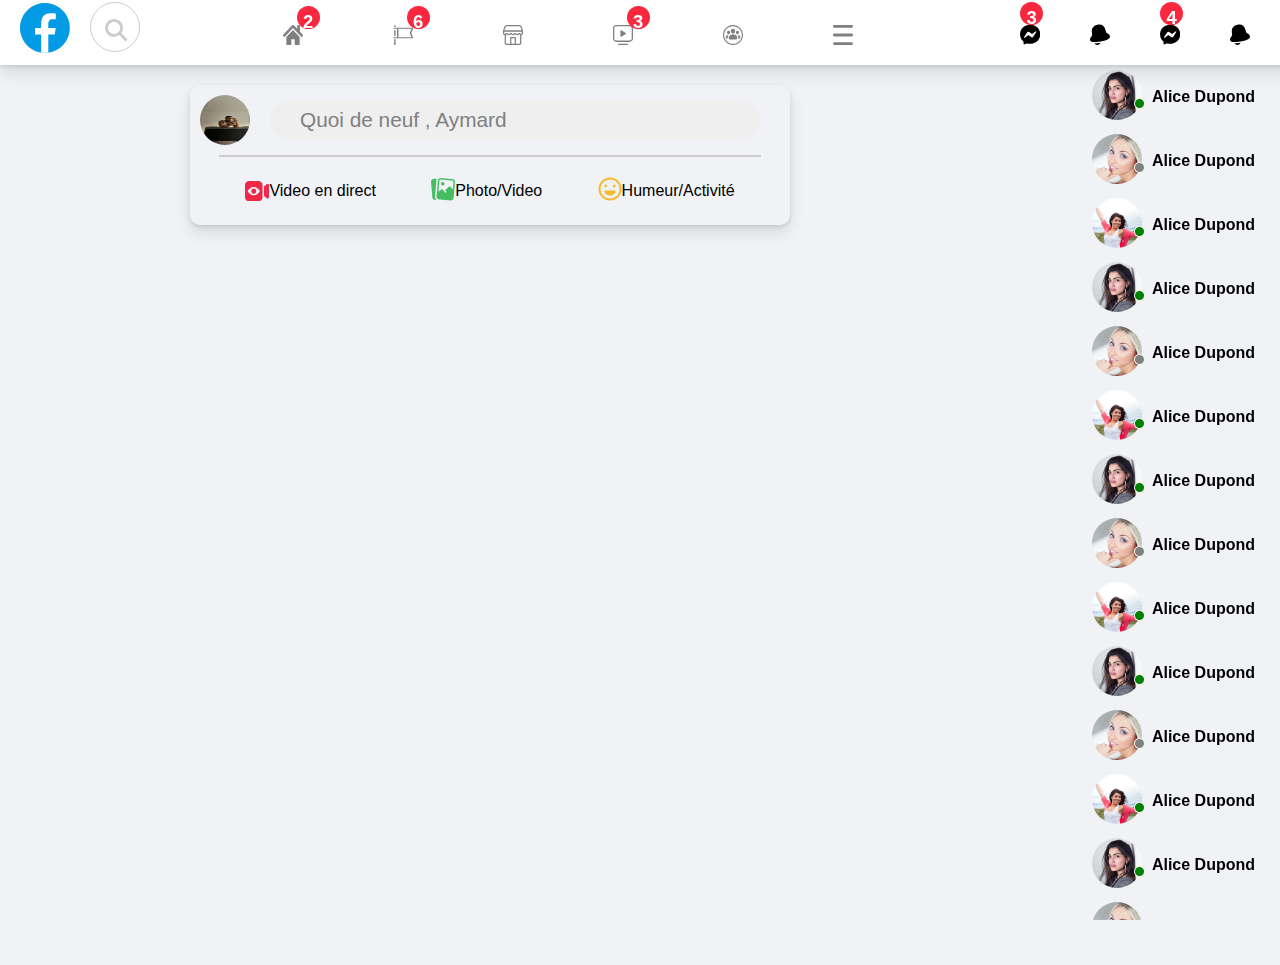
<file: index.html>
<!DOCTYPE html>
<html lang="en">

<head>
    <meta charset="UTF-8">
    <meta http-equiv="X-UA-Compatible" content="IE=edge">
    <meta name="viewport" content="width=device-width, initial-scale=1.0">
    <title>Document</title>
    <link rel="stylesheet" href="https://cdnjs.cloudflare.com/ajax/libs/font-awesome/6.7.2/css/all.min.css"
        integrity="sha512-Evv84Mr4kqVGRNSgIGL/F/aIDqQb7xQ2vcrdIwxfjThSH8CSR7PBEakCr51Ck+w+/U6swU2Im1vVX0SVk9ABhg=="
        crossorigin="anonymous" referrerpolicy="no-referrer" />


    <link rel="stylesheet" href="https://cdnjs.cloudflare.com/ajax/libs/OwlCarousel2/2.3.4/assets/owl.carousel.min.css"
        integrity="sha512-tS3S5qG0BlhnQROyJXvNjeEM4UpMXHrQfTGmbQ1gKmelCxlSEBUaxhRBj/EFTzpbP4RVSrpEikbmdJobCvhE3g=="
        crossorigin="anonymous" referrerpolicy="no-referrer" />
    <link rel="stylesheet"
        href="https://cdnjs.cloudflare.com/ajax/libs/OwlCarousel2/2.3.4/assets/owl.theme.default.min.css"
        integrity="sha512-sMXtMNL1zRzolHYKEujM2AqCLUR9F2C4/05cdbxjjLSRvMQIciEPCQZo++nk7go3BtSuK9kfa/s+a4f4i5pLkw=="
        crossorigin="anonymous" referrerpolicy="no-referrer" />
    <link rel="stylesheet" href="assets/css/main.css">
</head>

<body>
    <div class="container">
        <header>
            <div id="header-left">
                <div class="logo">
                    <img src="assets/images/icon/logo-facebook.svg" alt="logo du site facebook">
                </div>
                <div class="search-bar">
                    <i class="fas fa-search"></i>
                    <input type="search" name="" placeholder="Rechercher sur facebook" />
                </div>
            </div>
            <div id="header-center">
                <div class="header-icon">
                    <img src="assets/images/icon/header/home-icon.svg" alt="">
                    <span class="notification">2</span>
                </div>

                <div class="header-icon">
                    <img src="assets/images/icon/header/page-icon.svg" alt="">
                    <span class="notification">6</span>
                </div>

                <div class="header-icon">
                    <img src="assets/images/icon/header/marketplace-icon.svg" alt="">
                </div>
                <div class="header-icon">
                    <img src="assets/images/icon/header/tv-icon.svg" alt="">
                    <span class="notification">3</span>
                </div>

                <div class="header-icon">
                    <img src="assets/images/icon/header/friends-icon.svg" alt="">
                </div>
                <div class="header-icon">
                    <img src="assets/images/icon/header/burger-icon.svg" alt="">
                </div>
            </div>
            <div id="header-right">
                <div class="user-infos">
                    <div class="user-picture">
                        <img src="assets/images/profile/pdp.jpg" width="40" height="40" alt="image de profile">
                    </div>
                    <div class="username">
                        Aymard tchinda
                    </div>
                </div>

            </div>
            <div class="header-icon" id="droite">
                <img src="assets/images/icon/header/messenger-icon.svg" alt="">
                <span class="notification">3</span>
            </div>
            <div class="header-icon" id="droite">
                <img src="assets/images/icon/header/notification-icon.svg" alt="">
            </div>
            <div class="header-icon" id="droite">
                <img src="assets/images/icon/header/messenger-icon.svg" alt="">
                <span class="notification">4</span>
            </div>

            <div class="header-icon" id="droite">
                <img src="assets/images/icon/header/notification-icon.svg" alt="">
            </div>

        </header>
        <div class="container-home">
            <aside id="aside-left">

                <div class="navigation-items">
                    <a href="#">
                        <div class="navigation-item">
                            <div class="navigation-icon">
                                <img src="assets/images/profile/pdp.jpg" width="50" height="50" alt="">
                            </div>
                            <div class="navigation-description">
                                Aymard tchinda
                            </div>
                        </div>
                    </a>

                    <a href="#">
                        <div class="navigation-item">
                            <div class="navigation-icon">
                                <img src="assets/images/icon/enregistrements.png" width="40" alt="">
                            </div>
                            <div class="navigation-description">
                                COVID 19 - Centre d'information
                            </div>
                        </div>
                    </a>

                    <a href="#">
                        <div class="navigation-item">
                            <div class="navigation-icon">
                                <img src="assets/images/icon/amis.png" width="40" alt="">
                            </div>
                            <div class="navigation-description">
                                Amis
                            </div>
                        </div>
                    </a>

                    <a href="#">
                        <div class="navigation-item">
                            <div class="navigation-icon">
                                <img src="assets/images/icon/groupe.png" width="40" alt="">
                            </div>
                            <div class="navigation-description">
                                Groupes
                            </div>
                        </div>
                    </a>
                    <a href="#">
                        <div class="navigation-item">
                            <div class="navigation-icon">
                                <img src="assets/images/icon/watch.png" width="40" alt="">
                            </div>
                            <div class="navigation-description">
                                Watch
                            </div>
                        </div>
                    </a>
                    <a href="#">
                        <div class="navigation-item">
                            <div class="navigation-icon">
                                <img src="assets/images/icon/pub.png" width="40" alt="">
                            </div>
                            <div class="navigation-description">
                                Activité publicitaire récente
                            </div>
                        </div>
                    </a>

                </div>
            </aside>
            <div class="content">
                <div class="stories">
                    <div class="stories-items owl-carousel">
                        <div class="stories-item">
                            <div class="story-image">
                                <img src="assets/images/profile/pdp.jpg" alt="">
                            </div>
                            <i class="fas fa-plus-circle"></i>
                            <div class="story-message">
                                Créer une story
                            </div>
                        </div>
                        <div class="stories-item">
                            <div class="story-image">
                                <img src="assets/images/profile/avatar-1.png" alt="">
                            </div>
                            <div class="story-username">
                                Helène Johnson
                            </div>
                        </div>
                        <div class="stories-item">
                            <div class="story-image">
                                <img src="assets/images/profile/avatar-2.png" alt="">
                            </div>
                            <div class="story-username">
                                Helène Johnson
                            </div>
                        </div>
                        <div class="stories-item">
                            <div class="story-image">
                                <img src="assets/images/profile/avatar-3.png" alt="">
                            </div>
                            <div class="story-username">
                                Helène Johnson
                            </div>
                        </div>
                        <div class="stories-item">
                            <div class="story-image">
                                <img src="assets/images/profile/avatar-4.png" alt="">
                            </div>
                            <div class="story-username">
                                Helène Johnson
                            </div>
                        </div>
                        <div class="stories-item">
                            <div class="story-image">
                                <img src="assets/images/profile/avatar-5.jpg" alt="">
                            </div>
                            <div class="story-username">
                                Helène Johnson
                            </div>
                        </div>
                        <div class="stories-item">
                            <div class="story-image">
                                <img src="assets/images/profile/avatar-6.jpg" alt="">
                            </div>
                            <div class="story-username">
                                Helène Johnson
                            </div>
                        </div>
                        <div class="stories-item">
                            <div class="story-image">
                                <img src="assets/images/profile/avatar-7.jpg" alt="">
                            </div>
                            <div class="story-username">
                                Helène Johnson
                            </div>
                        </div>
                        <div class="stories-item">
                            <div class="story-image">
                                <img src="assets/images/profile/avatar-8.jpg" alt="">
                            </div>
                            <div class="story-username">
                                Helène Johnson
                            </div>
                        </div>

                    </div>
                </div>
                <div class="create-post box">
                    <div class="user-news">
                        <div class="profile-picture">
                            <img src="assets/images/profile/pdp.jpg" alt="" width="50" height="50">
                        </div>
                        <div class="bt-add-post" id="add-post">Quoi de neuf , Aymard</div>
                    </div>
                    <div class="divider"></div>
                    <div class="action-items">
                        <div class="action-item">
                            <div class="action-icon"> <i class="icone-direct"></i></div>
                            <div class="action-description">Video en direct</div>
                        </div>
                        <div class="action-item">
                            <div class="action-icon"> <i class="icone-photo-video"></i></div>
                            <div class="action-description">Photo/Video</div>
                        </div>
                        <div class="action-item">
                            <div class="action-icon"><i class="humeur-activite"></i></div>
                            <div class="action-description">Humeur/Activité</div>
                        </div>
                    </div>
                </div>
            </div>
            <aside id="aside-right">
                <div class="users-items">
                    <div class="users-item">
                        <div class="user-picture">
                            <img src="assets/images/profile/avatar-2.png" alt="">
                            <div class="status online"></div>
                        </div>
                        <div class="username">
                            Alice Dupond
                        </div>
                    </div>
                    <div class="users-item">
                        <div class="user-picture">
                            <img src="assets/images/profile/avatar-3.png" alt="">
                            <div class="status offline"></div>
                        </div>
                        <div class="username">
                            Alice Dupond
                        </div>
                    </div>
                    <div class="users-item">
                        <div class="user-picture">
                            <img src="assets/images/profile/avatar-4.png" alt="">
                            <div class="status online"></div>
                        </div>
                        <div class="username">
                            Alice Dupond
                        </div>
                    </div>
                    <div class="users-item">
                        <div class="user-picture">
                            <img src="assets/images/profile/avatar-2.png" alt="">
                            <div class="status online"></div>
                        </div>
                        <div class="username">
                            Alice Dupond
                        </div>
                    </div>
                    <div class="users-item">
                        <div class="user-picture">
                            <img src="assets/images/profile/avatar-3.png" alt="">
                            <div class="status offline"></div>
                        </div>
                        <div class="username">
                            Alice Dupond
                        </div>
                    </div>
                    <div class="users-item">
                        <div class="user-picture">
                            <img src="assets/images/profile/avatar-4.png" alt="">
                            <div class="status online"></div>
                        </div>
                        <div class="username">
                            Alice Dupond
                        </div>
                    </div>
                    <div class="users-item">
                        <div class="user-picture">
                            <img src="assets/images/profile/avatar-2.png" alt="">
                            <div class="status online"></div>
                        </div>
                        <div class="username">
                            Alice Dupond
                        </div>
                    </div>
                    <div class="users-item">
                        <div class="user-picture">
                            <img src="assets/images/profile/avatar-3.png" alt="">
                            <div class="status offline"></div>
                        </div>
                        <div class="username">
                            Alice Dupond
                        </div>
                    </div>
                    <div class="users-item">
                        <div class="user-picture">
                            <img src="assets/images/profile/avatar-4.png" alt="">
                            <div class="status online"></div>
                        </div>
                        <div class="username">
                            Alice Dupond
                        </div>
                    </div>
                    <div class="users-item">
                        <div class="user-picture">
                            <img src="assets/images/profile/avatar-2.png" alt="">
                            <div class="status online"></div>
                        </div>
                        <div class="username">
                            Alice Dupond
                        </div>
                    </div>
                    <div class="users-item">
                        <div class="user-picture">
                            <img src="assets/images/profile/avatar-3.png" alt="">
                            <div class="status offline"></div>
                        </div>
                        <div class="username">
                            Alice Dupond
                        </div>
                    </div>
                    <div class="users-item">
                        <div class="user-picture">
                            <img src="assets/images/profile/avatar-4.png" alt="">
                            <div class="status online"></div>
                        </div>
                        <div class="username">
                            Alice Dupond
                        </div>
                    </div>
                    <div class="users-item">
                        <div class="user-picture">
                            <img src="assets/images/profile/avatar-2.png" alt="">
                            <div class="status online"></div>
                        </div>
                        <div class="username">
                            Alice Dupond
                        </div>
                    </div>
                    <div class="users-item">
                        <div class="user-picture">
                            <img src="assets/images/profile/avatar-3.png" alt="">
                            <div class="status offline"></div>
                        </div>
                        <div class="username">
                            Alice Dupond
                        </div>
                    </div>
                    <div class="users-item">
                        <div class="user-picture">
                            <img src="assets/images/profile/avatar-4.png" alt="">
                            <div class="status online"></div>
                        </div>
                        <div class="username">
                            Alice Dupond
                        </div>
                    </div>
                    <div class="users-item">
                        <div class="user-picture">
                            <img src="assets/images/profile/avatar-2.png" alt="">
                            <div class="status online"></div>
                        </div>
                        <div class="username">
                            Alice Dupond
                        </div>
                    </div>
                    <div class="users-item">
                        <div class="user-picture">
                            <img src="assets/images/profile/avatar-3.png" alt="">
                            <div class="status offline"></div>
                        </div>
                        <div class="username">
                            Alice Dupond
                        </div>
                    </div>
                    <div class="users-item">
                        <div class="user-picture">
                            <img src="assets/images/profile/avatar-4.png" alt="">
                            <div class="status online"></div>
                        </div>
                        <div class="username">
                            Alice Dupond
                        </div>
                    </div>
                    <div class="users-item">
                        <div class="user-picture">
                            <img src="assets/images/profile/avatar-2.png" alt="">
                            <div class="status online"></div>
                        </div>
                        <div class="username">
                            Alice Dupond
                        </div>
                    </div>
                    <div class="users-item">
                        <div class="user-picture">
                            <img src="assets/images/profile/avatar-3.png" alt="">
                            <div class="status offline"></div>
                        </div>
                        <div class="username">
                            Alice Dupond
                        </div>
                    </div>
                    <div class="users-item">
                        <div class="user-picture">
                            <img src="assets/images/profile/avatar-4.png" alt="">
                            <div class="status online"></div>
                        </div>
                        <div class="username">
                            Alice Dupond
                        </div>
                    </div>
                    <div class="users-item">
                        <div class="user-picture">
                            <img src="assets/images/profile/avatar-2.png" alt="">
                            <div class="status online"></div>
                        </div>
                        <div class="username">
                            Alice Dupond
                        </div>
                    </div>
                    <div class="users-item">
                        <div class="user-picture">
                            <img src="assets/images/profile/avatar-3.png" alt="">
                            <div class="status offline"></div>
                        </div>
                        <div class="username">
                            Alice Dupond
                        </div>
                    </div>
                    <div class="users-item">
                        <div class="user-picture">
                            <img src="assets/images/profile/avatar-4.png" alt="">
                            <div class="status online"></div>
                        </div>
                        <div class="username">
                            Alice Dupond
                        </div>
                    </div>
                </div>
            </aside>
        </div>
    </div>

    <div class="overlay" id="overlay"></div>
    <div class="modal-post" id="modal-post">
        <div class="modal-header">
            <div class="close-modal" id="close-modal">
                <i class="fas fa-times"></i>
            </div>
            <div class="modal-title">
                <h5>
                    Créer une publication

                </h5>
            </div>
        </div>

        <div class="divider"></div>
        <div class="modal-body">
            <div class="user-new-modal">
                <div class="profile-picture">
                    <img src="assets/images/profile/pdp.jpg" alt="" width="50" height="50">
                </div>
                <div class="username-modal">
                    <div class="username">Aymard Tchinda</div>
                    <div class="post-visibility">
                        <select name="" id="">
                            <option value="">Public</option>
                            <option value="">Private</option>
                            <option value="">Friends</option>
                        </select>
                    </div>
                </div>
            </div>
            <div class="post-content">
                <textarea name="" id="" cols="30" rows="5" placeholder="Quoi de neuf, Aymard?"></textarea>
            </div>
        </div>
        <div class="modal-footer">
            <div class="modal-icon">
                <img src="assets/images/icon/square-image.png" alt="" width="38">
                <i class="smiley smiley-gray-icon"></i>
            </div>
            <div class="modal-infos box">
                <div class="modal-infos-title">
                    Ajouter une publication
                </div>
                <div class="modal-infos-icons">
                    <i class="image-icon"></i>
                    <i class="friend-icon"></i>
                    <i class="smiley-icon"></i>
                    <i class="gps-icon"></i>
                    <i class="request-icon"></i>
                    <i class="other-icon"></i>
                </div>
            </div>
            <div class="modal-button">
                <button class="bt-modal-submit">Publier</button>
            </div>
        </div>
    </div>

    <script src="https://cdnjs.cloudflare.com/ajax/libs/jquery/3.7.1/jquery.min.js"
        integrity="sha512-v2CJ7UaYy4JwqLDIrZUI/4hqeoQieOmAZNXBeQyjo21dadnwR+8ZaIJVT8EE2iyI61OV8e6M8PP2/4hpQINQ/g=="
        crossorigin="anonymous" referrerpolicy="no-referrer"></script>
    <script src="https://cdnjs.cloudflare.com/ajax/libs/OwlCarousel2/2.3.4/owl.carousel.min.js"
        integrity="sha512-bPs7Ae6pVvhOSiIcyUClR7/q2OAsRiovw4vAkX+zJbw3ShAeeqezq50RIIcIURq7Oa20rW2n2q+fyXBNcU9lrw=="
        crossorigin="anonymous" referrerpolicy="no-referrer"></script>
    <script src="/assets/js/script.js"></script>

    <script>
        $('.stories-items').owlCarousel({
            loop: true,
            margin: 10,
            nav: false,
            autoplay: false,
            dots: false,
            autoWidth: true,

        })
    </script>
</body>

</html>
</file>
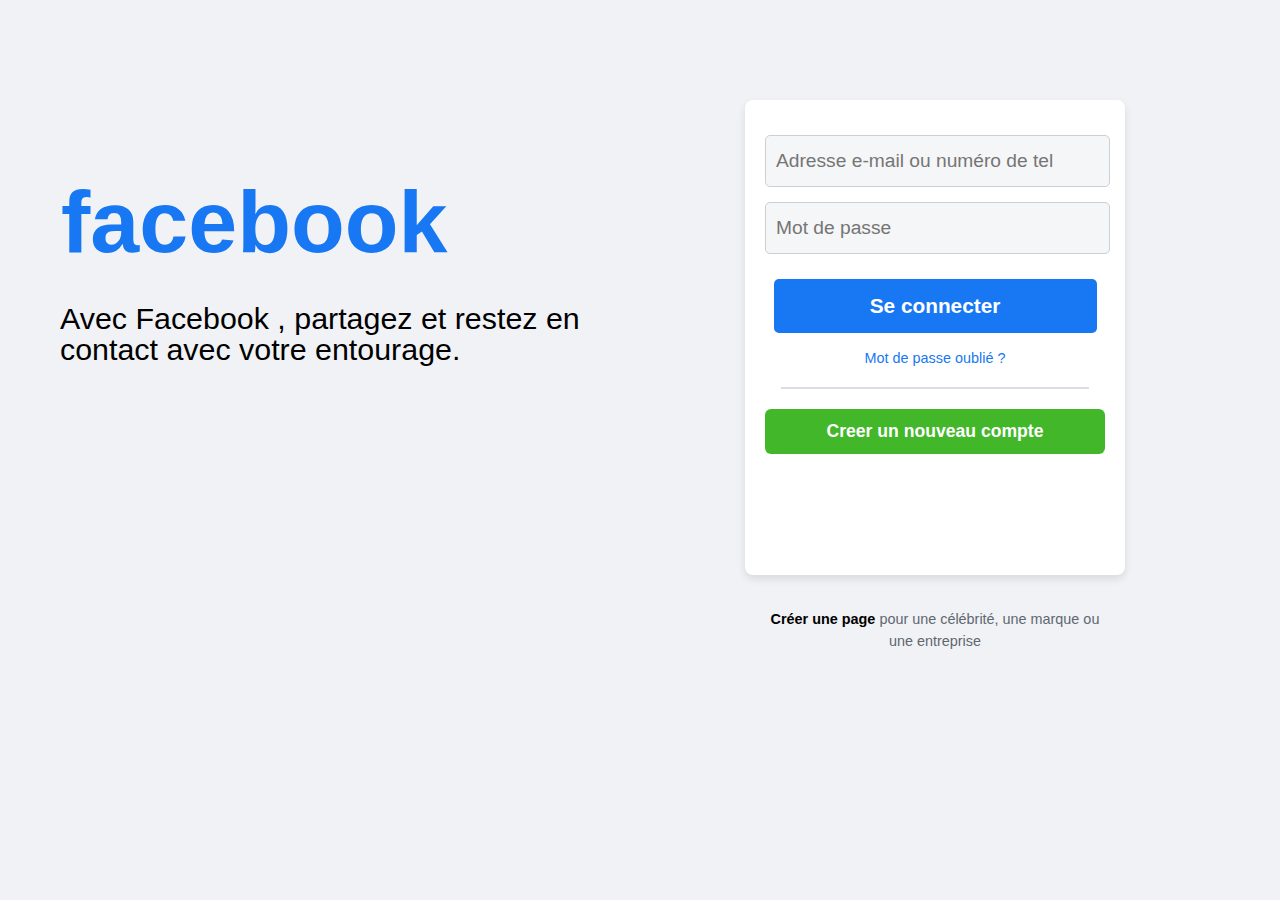
<file: login.html>
<!DOCTYPE html>
<html lang="en">

<head>
    <meta charset="UTF-8">
    <meta http-equiv="X-UA-Compatible" content="IE=edge">
    <meta name="viewport" content="width=device-width, initial-scale=1.0">
    <title>Document</title>
    <link rel="stylesheet" href="https://cdnjs.cloudflare.com/ajax/libs/font-awesome/6.7.2/css/all.min.css"
        integrity="sha512-Evv84Mr4kqVGRNSgIGL/F/aIDqQb7xQ2vcrdIwxfjThSH8CSR7PBEakCr51Ck+w+/U6swU2Im1vVX0SVk9ABhg=="
        crossorigin="anonymous" referrerpolicy="no-referrer" />
    <link rel="stylesheet" href="assets/css/main.css">
</head>

<body>
    <div class="container">
        <div class="container-login">
            <div class="login-title">
                <h1>facebook</h1>
                <p>Avec Facebook , partagez et restez en contact avec votre entourage. </p>
            </div>

            <div class="login-form">
                <form>
                    <div class="form-row">
                        <input type="text" placeholder="Adresse e-mail ou numéro de tel">
                    </div>
                    <div class="form-row">
                        <input type="password" placeholder="Mot de passe">
                    </div>
                    <div class="form-button">
                        <button class="bt-login-submit">Se connecter</button>
                    </div>

                    <div class="form-infos">
                        <p>
                            <a href="">Mot de passe oublié ?</a>
                        </p>
                    </div>
                    <div class="divider"></div>
                    <div class="form-button">
                        <button class="bt-login-create-account" id="create-account-button">Creer un nouveau compte</button>
                    </div>
                </form>
            </div>
            <div class="login-footer">
                <p> <a href="#"> Créer une page </a>pour une célébrité, une marque ou une entreprise</p>
            </div>
        </div>


        <div class="overlay" id="overlay">

        </div>
        
        <div class="container-register" id="register-popup">
            <div class="close" id="close-register">
                <i class="fa-solid fa-xmark"></i>
            </div>
            <div class="register-title">
                <h2>S'inscrire</h2>
                <p>C'est rapide et facile</p>
            </div>
            <div class="divider"></div>
            <div class="register-form">
                <form>
                    <div class="form-group-input">
                        <input type="text" placeholder="Prénom">
                        <input type="text" placeholder="Nom de famille">
                    </div>
                    <div class="form-inline-input">
                        <input type="text" placeholder="Adresse e-mail ou numéro de tel">
                    </div>
    
                    <div class="form-inline-input">
                        <input type="text" placeholder="nouveau mot de passe">
                    </div>
                    <div class="form-inline-date">
                        <p>Date de naissance <i class="fa-solid fa-question"></i></p>
                        <div class="form-select-date">
                            <select name="" id="" class="day">
                                <option value="1">1</option>
                                <option value="2">2</option>
                                <option value="3">3</option>
                                <option value="4">4</option>
                                <option value="5">5</option>
                                <option value="6">6</option>
                            </select>
    
                            <select name="" id="" class="month">
                                <option value="janvier">janvier</option>
                                <option value="fevrier">fevrier</option>
                                <option value="mars">mars</option>
                                <option value="avril">avril</option>
                                <option value="mai">mai</option>
                            </select>
    
                            <select name="" id="" class="year">
                                <option value="2024">2024</option>
                                <option value="2023">2023</option>
                                <option value="2022">2022</option>
                                <option value="2021">2021</option>
                                <option value="2020">2020</option>
                                <option value="2019">2019</option>
                                <option value="2018">2018</option>
                                <option value="2017">2017</option>
                            </select>
                        </div>
                    </div>
                    <div class="form-inline-genre">
                        <p>Genre <i class="fa-solid fa-question"></i></p>
                        <div class="form-radio-items">
                            <div class="form-radio-item">
                                <label for="femme">Femme</label>
                                <input type="radio" name="genre" id="femme" />
                            </div>
                            <div class="form-radio-item">
                                <label for="homme">Homme</label>
                                <input type="radio" name="genre" id="homme" />
                            </div>
                            <div class="form-radio-item">
                                <label for="autre">Personnalisé</label>
                                <input type="radio" name="genre" id="autre" />
                            </div>
                        </div>
                    </div>
                    <div class="form-register-infos">
                        En cliquant sur S’inscrire, vous acceptez nos Conditions générales.
                        Découvrez comment nous recueillons, utilisons et partageons vos données en lisant notre Politique de
                        confidentialité et
                        comment nous utilisons les cookies et autres technologies similaires en consultant notre Politique
                        d’utilisation
                        des cookies. Vous recevrez peut-être des notifications par texto de notre part et vous pouvez à tout
                        moment vous désabonner.
                    </div>
                    <div class="form-register-button">
                        <button class="bt-register-submit">S’inscrire</button>
                    </div>
                </form>
            </div>
        </div>
       
    </div>
    <script src="/assets/js/script.js"></script>
</body>

</html>
</file>
<file: assets/css/main.css>
@import url(style.css);
@import url(icon.css);
@import url(login.css);
@import url(register.css);
@import url(index.css);
</file>
